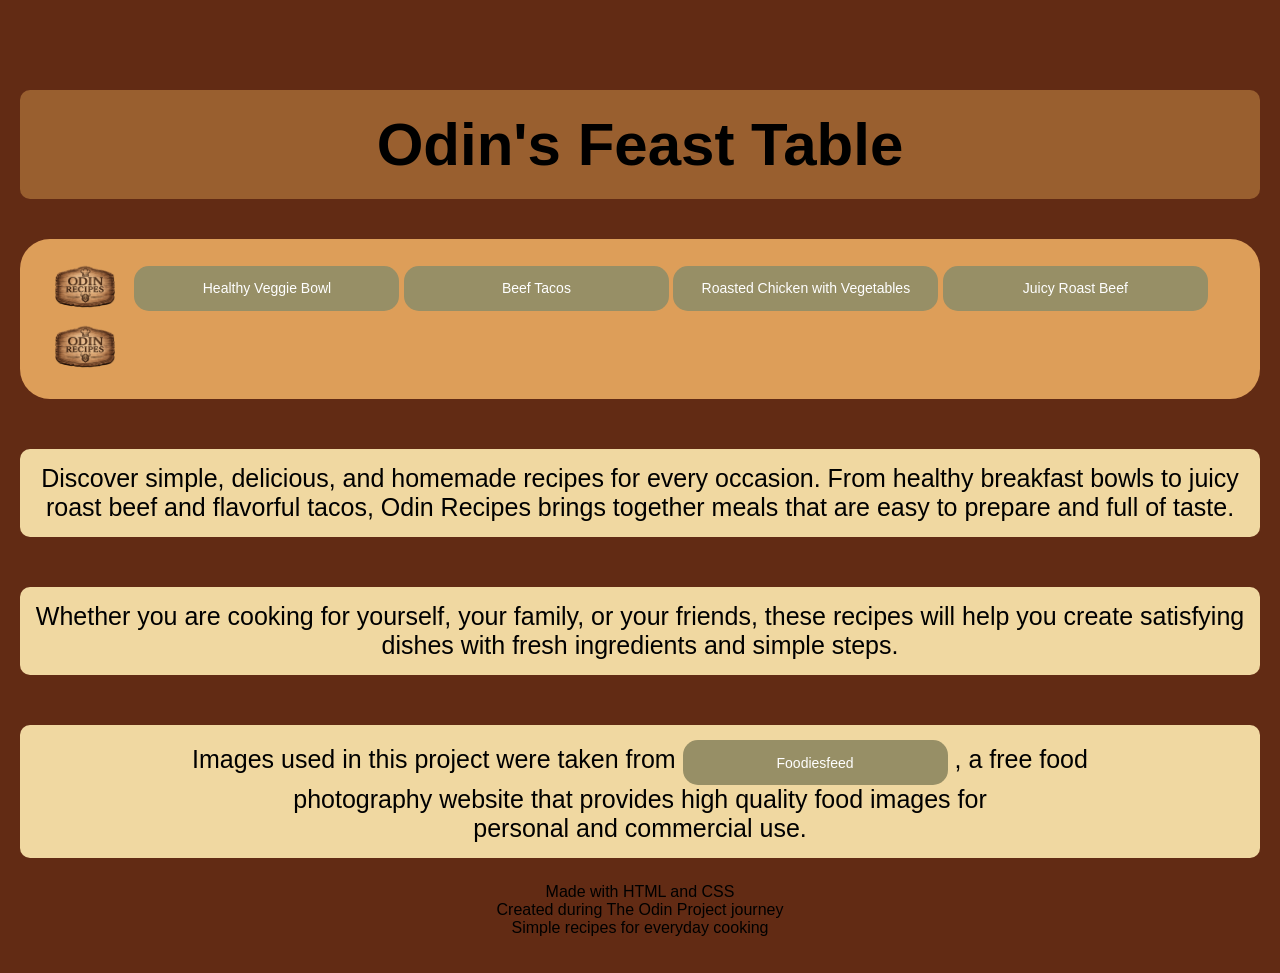
<file: index.html>
<!DOCTYPE html>
<html lang="en">
<head>
    <meta charset="UTF-8">
    <meta name="viewport" content="width=device-width, initial-scale=1.0">
    <title>Odin Recipes</title>
    <link rel="stylesheet" href="style.css">
</head>

<body>

    <h1>
        Odin's Feast Table
    </h1>
    
    <!-- <img src="images/odin-recipes.png" alt="Odin Recipes" height="325"> -->

        <div>
            <img src="images/icon.png" alt="Odin Recipes Icon" height="60">
            
            <a href="recipes/healty-veggie-bowl.html" target="_self" rel="noopener">Healthy Veggie Bowl</a>
            
            <a href="recipes/beef-tacos.html" target="_self" rel="noopener">Beef Tacos</a>
            
            <a href="recipes/roasted-chicken.html" target="_self" rel="noopener">Roasted Chicken with Vegetables</a>
            
            <a href="recipes/juicy-roast-beef.html" target="_self" rel="noopener">Juicy Roast Beef</a>
          
            <img src="images/icon.png" alt="Odin Recipes Icon" height="60">
        </div>
        
        <p>
            Discover simple, delicious, and homemade recipes for every occasion.
            From healthy breakfast bowls to juicy roast beef and flavorful tacos,
            Odin Recipes brings together meals that are easy to prepare and full of taste.
        </p>
        
        <p>
            Whether you are cooking for yourself, your family, or your friends, these 
            recipes will help you create satisfying dishes with fresh ingredients
            and simple steps.
        </p>
        
        <p>
            Images used in this project were taken from 
            <a href="https://www.foodiesfeed.com/" target="_blank" rel="noopener noreferrer">
                Foodiesfeed
            </a>
            , a free food <br>photography website that provides high 
            quality food images for <br>personal and commercial use.
        </p>

        <ul>
            <li>Made with HTML and CSS</li>
            <li>Created during The Odin Project journey</li>
            <li>Simple recipes for everyday cooking</li>
        </ul>
    
</body>
</html>
</file>
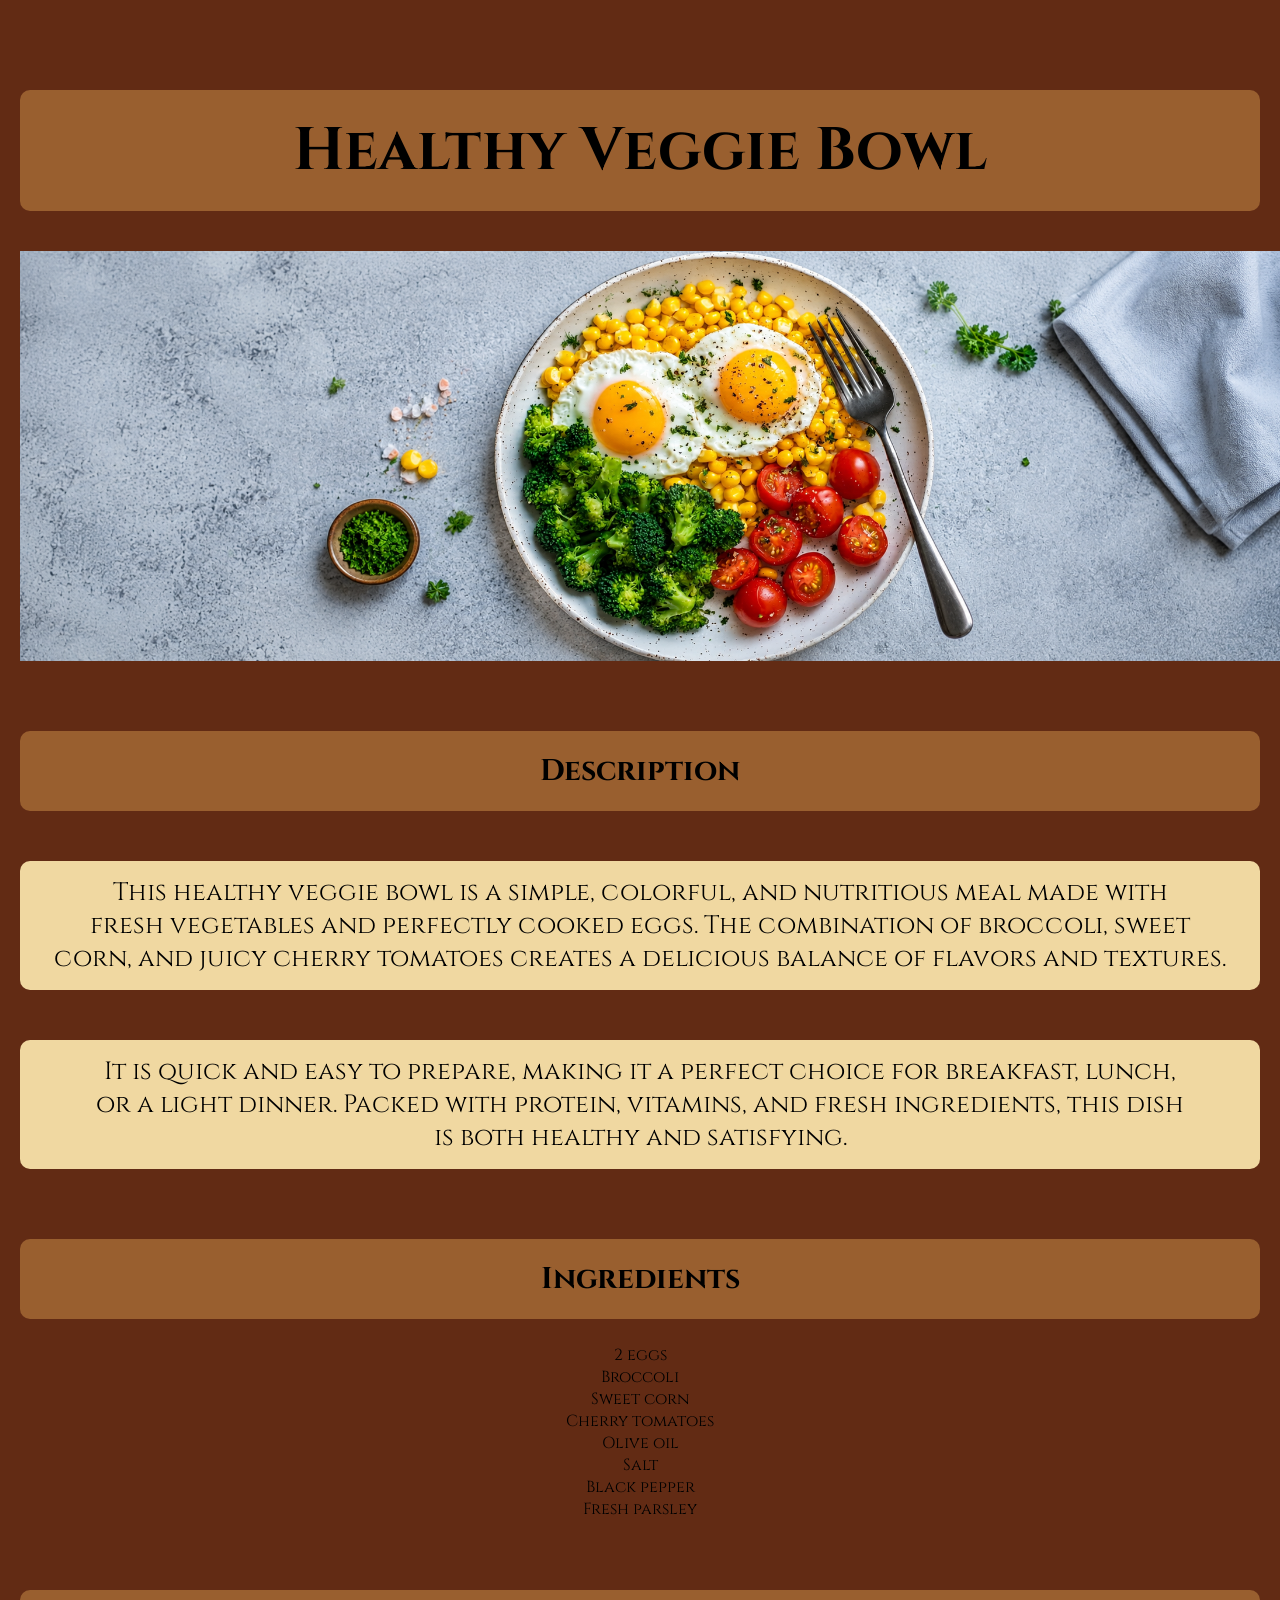
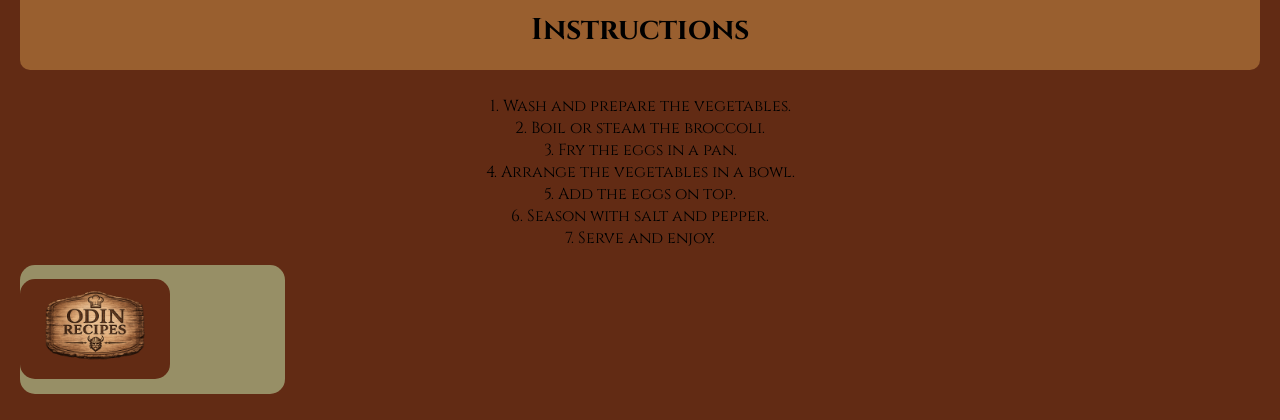
<file: images/Healthy Veggie Bowl.html>
<!DOCTYPE html>
<!-- saved from url=(0066)http://127.0.0.1:5500/odin-recipes/recipes/healty-veggie-bowl.html -->
<html lang="en"><head><meta http-equiv="Content-Type" content="text/html; charset=UTF-8">
    
    <meta name="viewport" content="width=device-width, initial-scale=1.0">
    <title>Healthy Veggie Bowl</title>
    
<link rel="stylesheet" href="./Healthy Veggie Bowl_files/style.css"></head>
<body>
    
    <h1>
        Healthy Veggie Bowl
    </h1>
        
        <img src="./Healthy Veggie Bowl_files/Healthy Veggie BowlII.png" alt="Healthy Veggie Bowl" height="410">

        <h2>Description</h2>
            <p>
                This healthy veggie bowl is a simple, colorful, and nutritious meal made with<br>
                fresh vegetables and perfectly cooked eggs. The combination of broccoli, sweet <br>
                corn, and juicy cherry tomatoes creates a delicious balance of flavors and textures.
            </p>
            <p>
                It is quick and easy to prepare, making it a perfect choice for breakfast, lunch, <br>
                or a light dinner. Packed with protein, vitamins, and fresh ingredients, this dish<br>
                is both healthy and satisfying.
            </p>
    <h2>Ingredients</h2>
        
        <ul>
            <li>2 eggs</li>
            <li>Broccoli</li>
            <li>Sweet corn</li>
            <li>Cherry tomatoes</li>
            <li>Olive oil</li>
            <li>Salt</li>
            <li>Black pepper</li>
            <li>Fresh parsley</li>
        </ul>
    <h2>Instructions</h2>
        <ol>
            <li>Wash and prepare the vegetables.</li>
            <li>Boil or steam the broccoli.</li>
            <li>Fry the eggs in a pan.</li>
            <li>Arrange the vegetables in a bowl.</li>
            <li>Add the eggs on top.</li>
            <li>Season with salt and pepper.</li>
            <li>Serve and enjoy.</li>
        </ol>

    <a href="http://127.0.0.1:5500/odin-recipes/index.html"><img class="homeback" src="./Healthy Veggie Bowl_files/icon.png" alt="Odin Recipes" height="100"></a>   
<!-- Code injected by live-server -->
<script>
	// <![CDATA[  <-- For SVG support
	if ('WebSocket' in window) {
		(function () {
			function refreshCSS() {
				var sheets = [].slice.call(document.getElementsByTagName("link"));
				var head = document.getElementsByTagName("head")[0];
				for (var i = 0; i < sheets.length; ++i) {
					var elem = sheets[i];
					var parent = elem.parentElement || head;
					parent.removeChild(elem);
					var rel = elem.rel;
					if (elem.href && typeof rel != "string" || rel.length == 0 || rel.toLowerCase() == "stylesheet") {
						var url = elem.href.replace(/(&|\?)_cacheOverride=\d+/, '');
						elem.href = url + (url.indexOf('?') >= 0 ? '&' : '?') + '_cacheOverride=' + (new Date().valueOf());
					}
					parent.appendChild(elem);
				}
			}
			var protocol = window.location.protocol === 'http:' ? 'ws://' : 'wss://';
			var address = protocol + window.location.host + window.location.pathname + '/ws';
			var socket = new WebSocket(address);
			socket.onmessage = function (msg) {
				if (msg.data == 'reload') window.location.reload();
				else if (msg.data == 'refreshcss') refreshCSS();
			};
			if (sessionStorage && !sessionStorage.getItem('IsThisFirstTime_Log_From_LiveServer')) {
				console.log('Live reload enabled.');
				sessionStorage.setItem('IsThisFirstTime_Log_From_LiveServer', true);
			}
		})();
	}
	else {
		console.error('Upgrade your browser. This Browser is NOT supported WebSocket for Live-Reloading.');
	}
	// ]]>
</script>

</body></html>
</file>
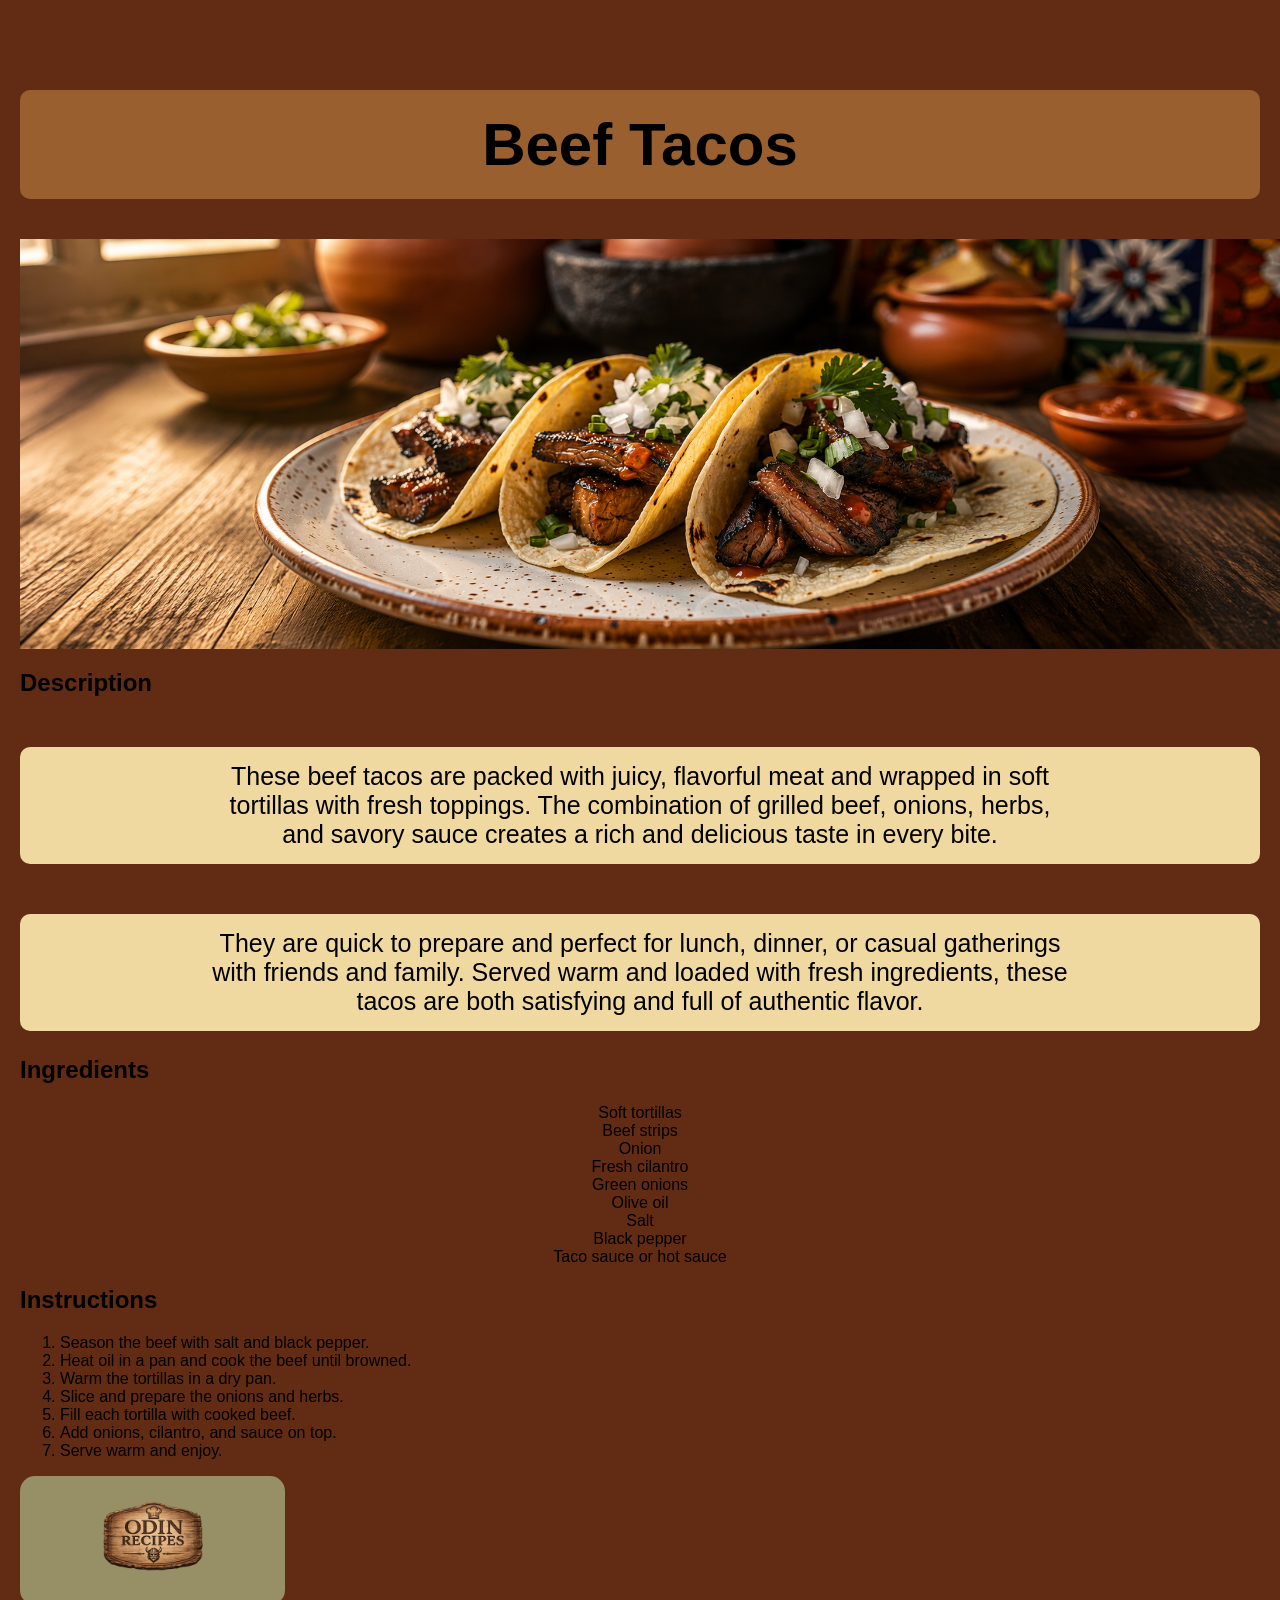
<file: recipes/beef-tacos.html>
<!DOCTYPE html>
<html lang="en">
<head>
    <meta charset="UTF-8">
    <meta name="viewport" content="width=device-width, initial-scale=1.0">
    <title>Beef Tacos</title>
    <link rel="stylesheet" href="../style.css">
</head>
<body>
   
    <h1>
        Beef Tacos
    </h1> 
 <img src="../images/Beef Tacos.png" alt="Beef Tacos" height="410">

    <h2>Description</h2>
        <P>
            These beef tacos are packed with juicy, flavorful meat and wrapped in soft <br>
            tortillas with fresh toppings. The combination of grilled beef, onions, herbs,<br>
            and savory sauce creates a rich and delicious taste in every bite.
        </P>
        <p>
            They are quick to prepare and perfect for lunch, dinner, or casual gatherings<br>
            with friends and family. Served warm and loaded with fresh ingredients, these <br>
            tacos are both satisfying and full of authentic flavor.
        </p>
    <h2>Ingredients</h2>
        
        <ul>
            <li>Soft tortillas</li>
            <li>Beef strips</li>
            <li>Onion</li>
            <li>Fresh cilantro</li>
            <li>Green onions</li>
            <li>Olive oil</li>
            <li>Salt</li>
            <li>Black pepper</li>
            <li>Taco sauce or hot sauce</li>  
        </ul>
    <h2>Instructions</h2>
        <ol>
            <li>Season the beef with salt and black pepper.</li>
            <li>Heat oil in a pan and cook the beef until browned.</li>
            <li>Warm the tortillas in a dry pan.</li>
            <li>Slice and prepare the onions and herbs.</li>
            <li>Fill each tortilla with cooked beef.</li>
            <li>Add onions, cilantro, and sauce on top.</li>
            <li>Serve warm and enjoy.</li>
        </ol>

    <a href="../index.html"><img src="../images/icon.png" alt="Odin Recipes" height="100"></a>  
</body>
   
</html>
</file>
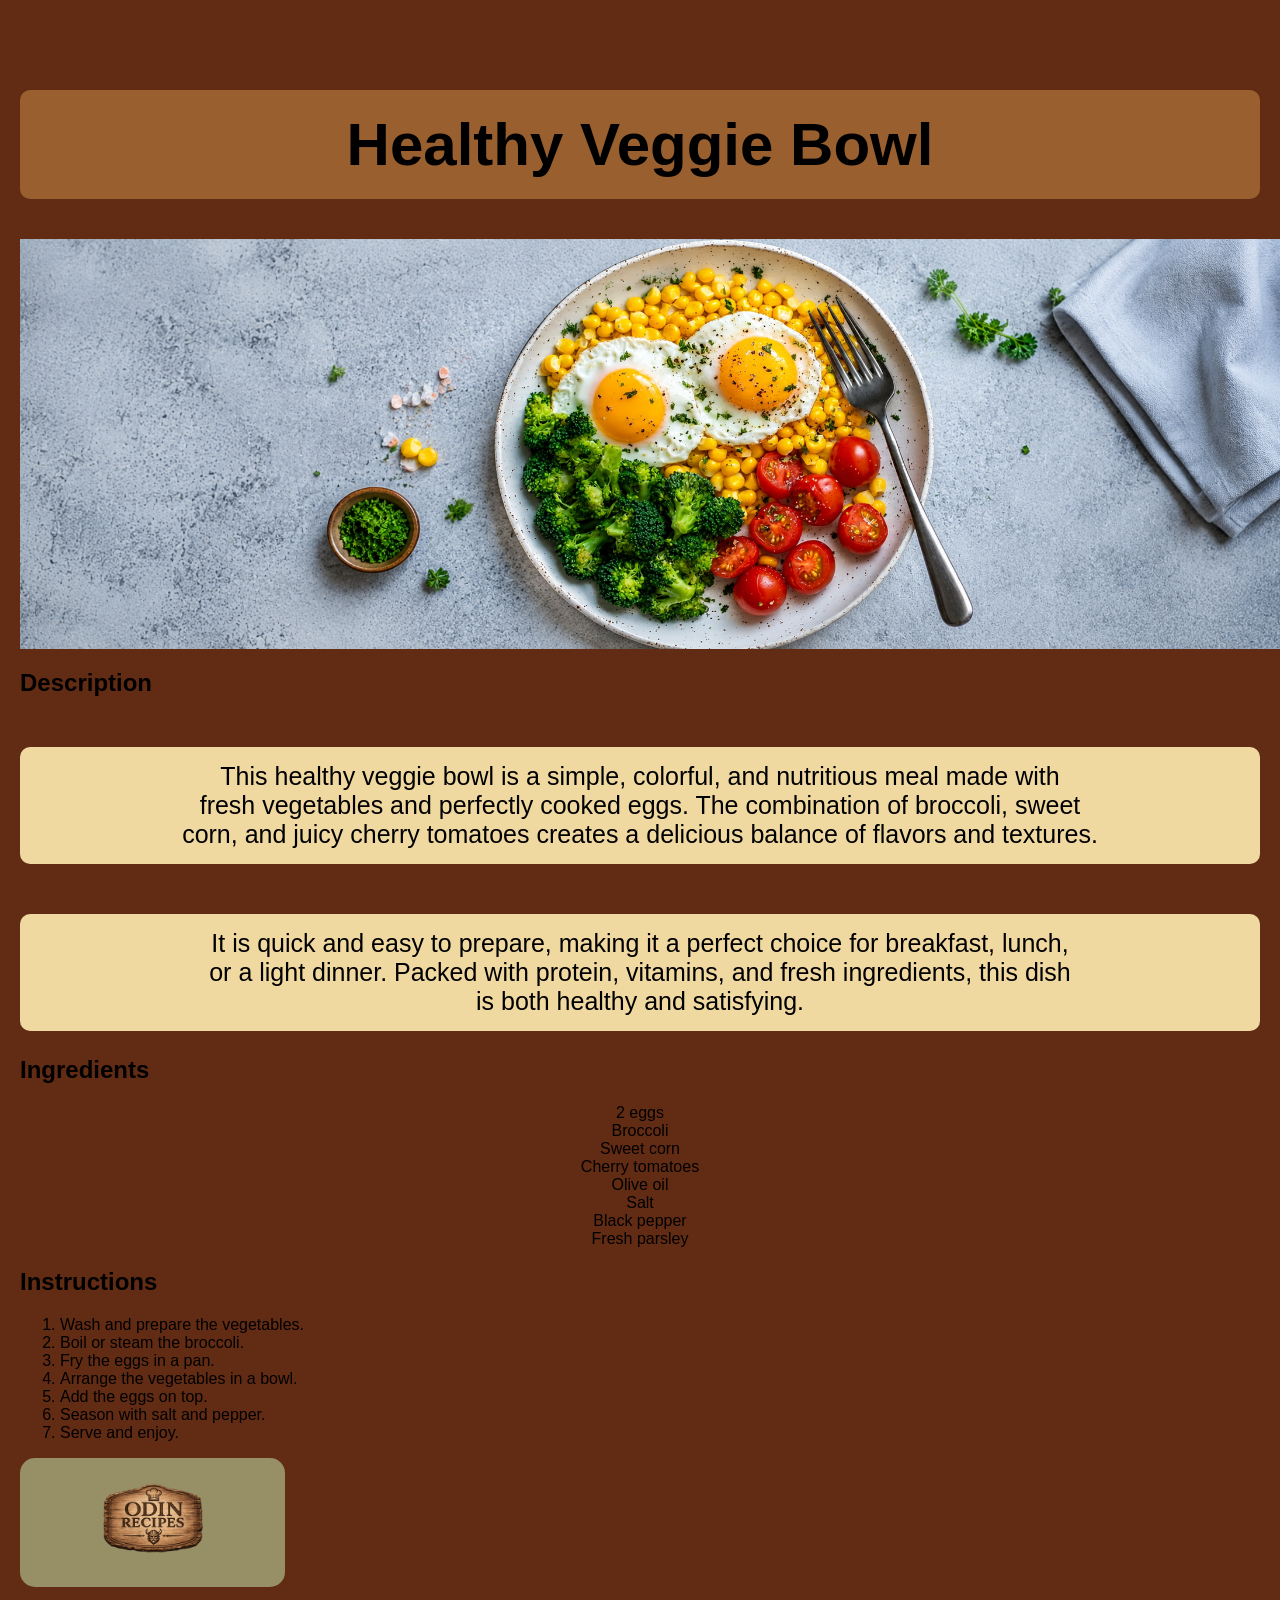
<file: recipes/healty-veggie-bowl.html>
<!DOCTYPE html>
<html lang="en">
<head>
    <meta charset="UTF-8">
    <meta name="viewport" content="width=device-width, initial-scale=1.0">
    <title>Healthy Veggie Bowl</title>
    <link rel="stylesheet" href="../style.css">
</head>
<body>
    
    <h1>
        Healthy Veggie Bowl
    </h1>
        
        <img src="../images/Healthy Veggie BowlII.png" alt="Healthy Veggie Bowl" height="410">

        <h2>Description</h2>
            <P>
                This healthy veggie bowl is a simple, colorful, and nutritious meal made with<br>
                fresh vegetables and perfectly cooked eggs. The combination of broccoli, sweet <br>
                corn, and juicy cherry tomatoes creates a delicious balance of flavors and textures.
            </P>
            <p>
                It is quick and easy to prepare, making it a perfect choice for breakfast, lunch, <br>
                or a light dinner. Packed with protein, vitamins, and fresh ingredients, this dish<br>
                is both healthy and satisfying.
            </p>
    <h2>Ingredients</h2>
        
        <ul>
            <li>2 eggs</li>
            <li>Broccoli</li>
            <li>Sweet corn</li>
            <li>Cherry tomatoes</li>
            <li>Olive oil</li>
            <li>Salt</li>
            <li>Black pepper</li>
            <li>Fresh parsley</li>
        </ul>
    <h2>Instructions</h2>
        <ol>
            <li>Wash and prepare the vegetables.</li>
            <li>Boil or steam the broccoli.</li>
            <li>Fry the eggs in a pan.</li>
            <li>Arrange the vegetables in a bowl.</li>
            <li>Add the eggs on top.</li>
            <li>Season with salt and pepper.</li>
            <li>Serve and enjoy.</li>
        </ol>

    <a href="../index.html"><img src="../images/icon.png" alt="Odin Recipes" height="100"></a>   
</body>
</html>
</file>
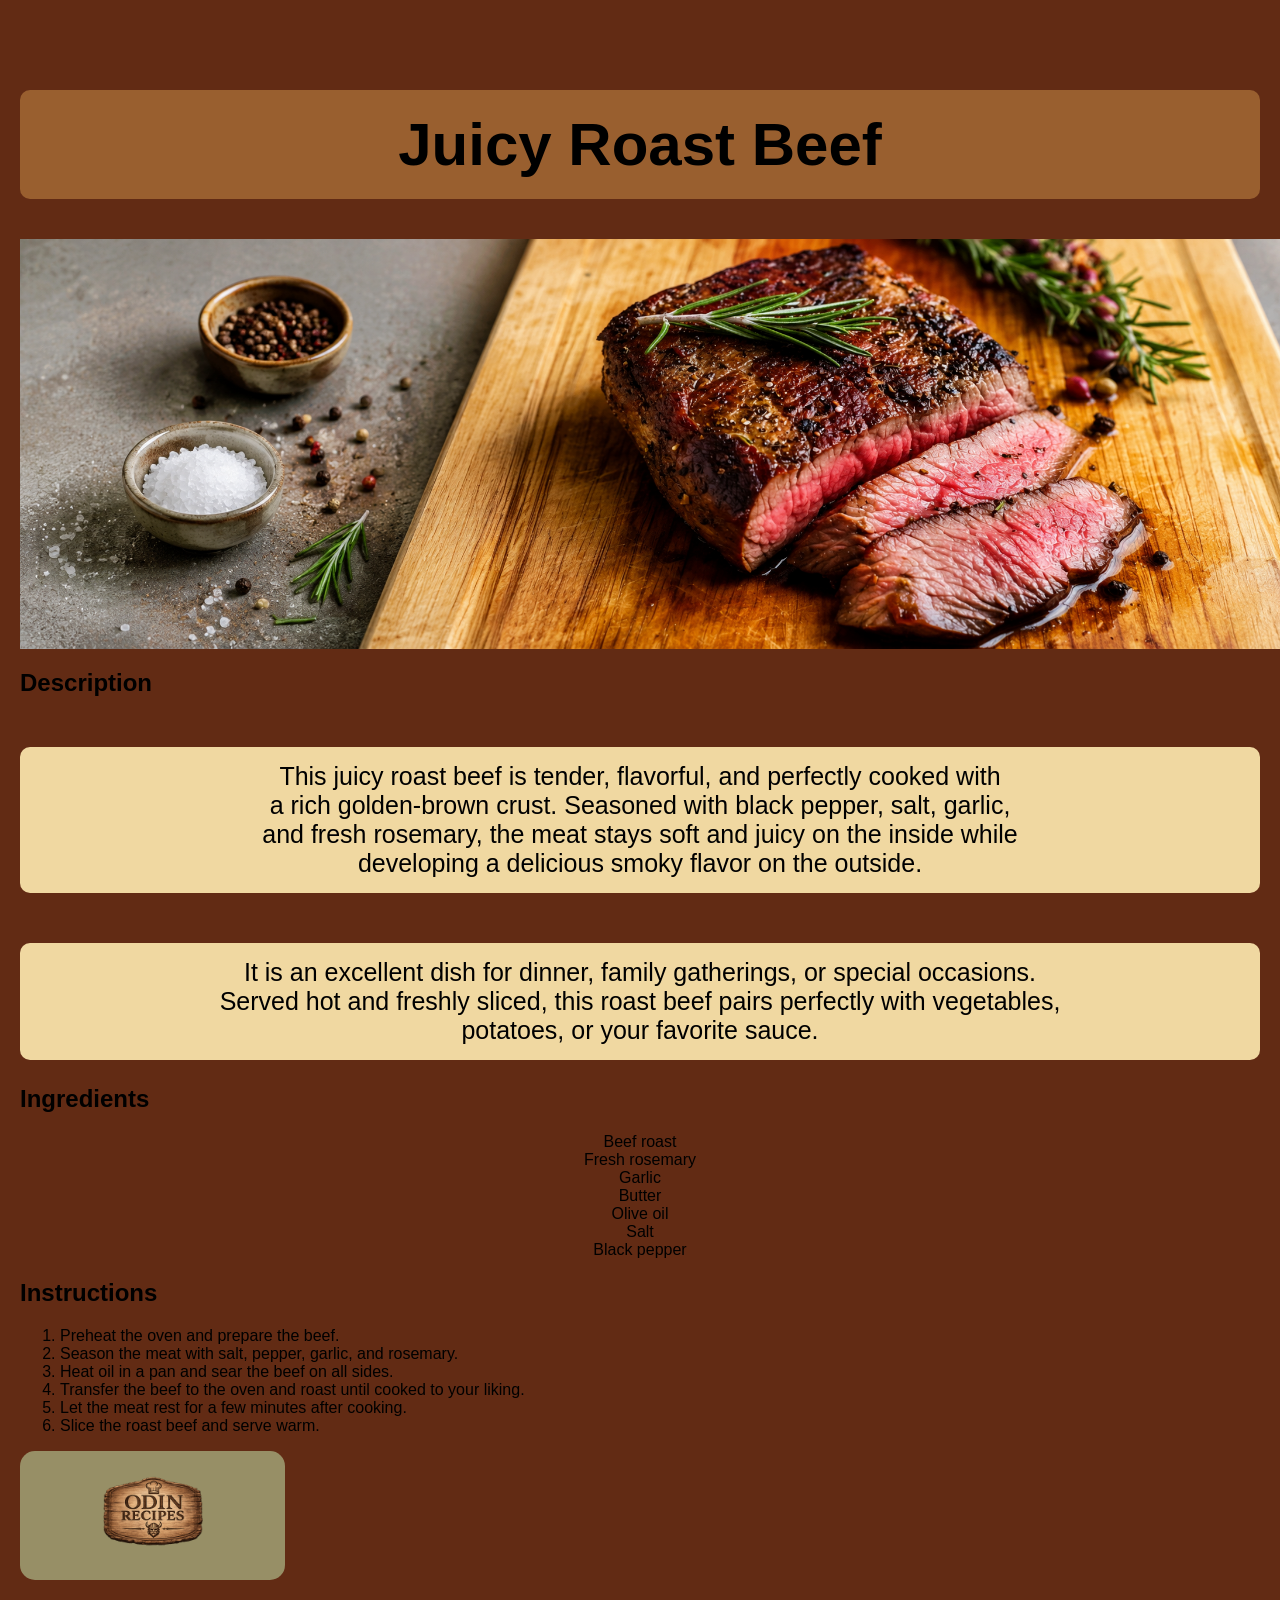
<file: recipes/juicy-roast-beef.html>
<!DOCTYPE html>
<html lang="en">
<head>
    <meta charset="UTF-8">
    <meta name="viewport" content="width=device-width, initial-scale=1.0">
    <title>Juicy Roast Beef</title>
    <link rel="stylesheet" href="../style.css">
</head>

<body>
   
    <h1>
        Juicy Roast Beef
    </h1>
        <img src="../images/Juicy Roast BeefII.png" alt="Juicy Roast Beef" height="410">

        <h2>Description</h2>
             <P>
                This juicy roast beef is tender, flavorful, and perfectly cooked with<br>
                a rich golden-brown crust. Seasoned with black pepper, salt, garlic,<br>
                and fresh rosemary, the meat stays soft and juicy on the inside while <br>
                developing a delicious smoky flavor on the outside.
            </P>
            <p>
                It is an excellent dish for dinner, family gatherings, or special occasions.<br>
                Served hot and freshly sliced, this roast beef pairs perfectly with vegetables,<br>
                potatoes, or your favorite sauce.
            </p>
    <h2>Ingredients</h2>
        
        <ul>
            <li>Beef roast</li>
            <li>Fresh rosemary</li>
            <li>Garlic</li>
            <li>Butter</li>
            <li>Olive oil</li>
            <li>Salt</li>
            <li>Black pepper</li>
         </ul>
    <h2>Instructions</h2>
        <ol>
            <li>Preheat the oven and prepare the beef.</li>
            <li>Season the meat with salt, pepper, garlic, and rosemary.</li>
            <li>Heat oil in a pan and sear the beef on all sides.</li>
            <li>Transfer the beef to the oven and roast until cooked to your liking.</li>
            <li>Let the meat rest for a few minutes after cooking.</li>
            <li>Slice the roast beef and serve warm.</li>
        </ol>

    <a href="../index.html"><img src="../images/icon.png" alt="Odin Recipes" height="100"></a>   
</body>
</html>
</file>
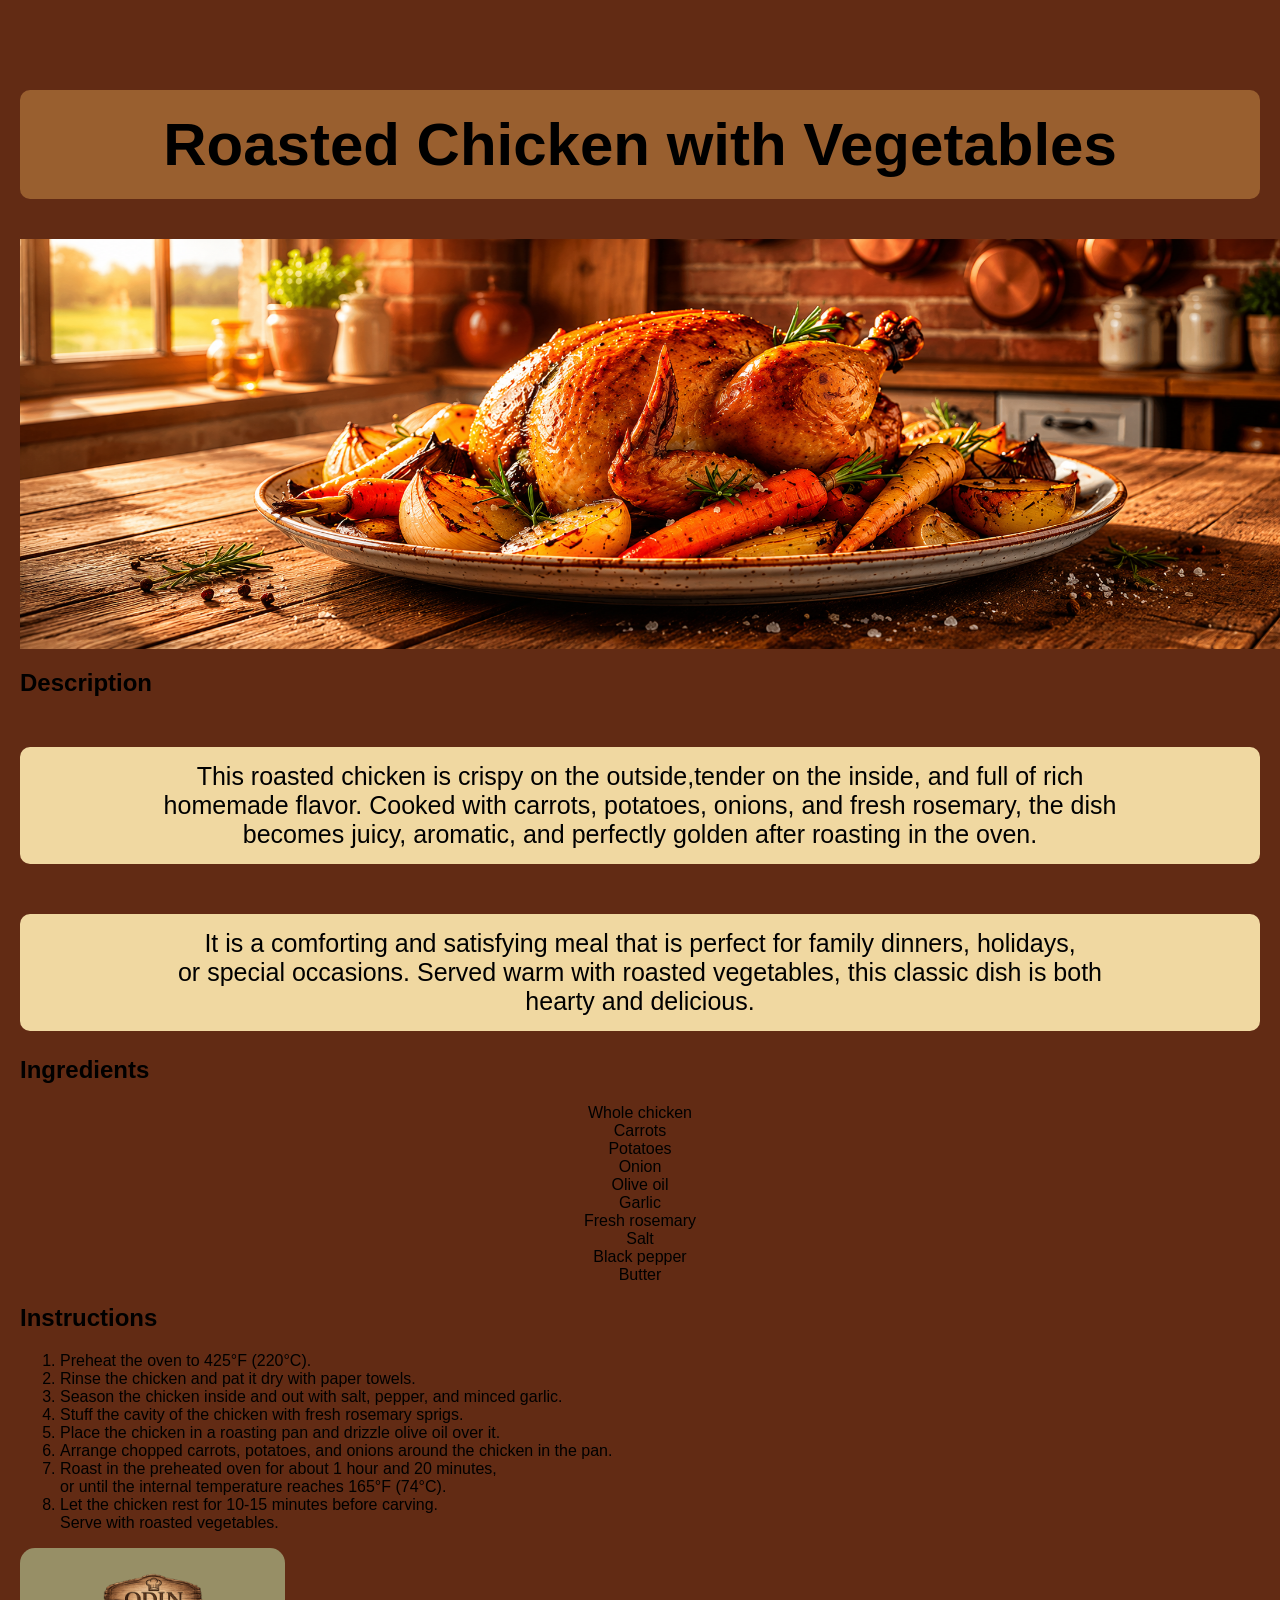
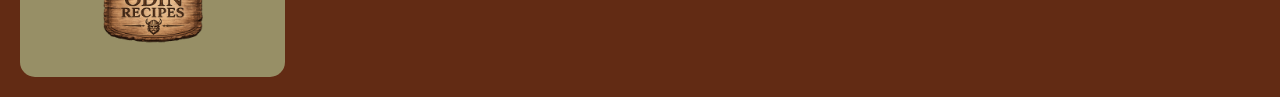
<file: recipes/roasted-chicken.html>
<!DOCTYPE html>
<html lang="en">
<head>
    <meta charset="UTF-8">
    <meta name="viewport" content="width=device-width, initial-scale=1.0">
    <title>Roasted Chicken with Vegetables</title>
    <link rel="stylesheet" href="../style.css">
</head>

<body>

    <h1>
        Roasted Chicken with Vegetables
    </h1>
    <img src="../images/Roasted Chicken with Vegetables.png" alt="Roasted Chicken with Vegetables" height="410">

    <h2>Description</h2>
        <P>
            This roasted chicken is crispy on the outside,tender on the inside, and full of rich <br>
            homemade flavor. Cooked with carrots, potatoes, onions, and fresh rosemary, the dish <br> 
            becomes juicy, aromatic, and perfectly golden after roasting in the oven.
        </P>
        <p>
            It is a comforting and satisfying meal that is perfect for family dinners, holidays,<br>  
            or special occasions. Served warm with roasted vegetables, this classic dish is both <br> 
            hearty and delicious.
        </p>
    <h2>Ingredients</h2>
        
        <ul>
            <li>Whole chicken</li>
            <li>Carrots</li>
            <li>Potatoes</li>
            <li>Onion</li>
            <li>Olive oil</li>
            <li>Garlic</li>
            <li>Fresh rosemary</li>
            <li>Salt</li>
            <li>Black pepper</li>
            <li>Butter</li>
        </ul>
    <h2>Instructions</h2>
        <ol>
            <li>Preheat the oven to 425°F (220°C).</li>
            <li>Rinse the chicken and pat it dry with paper towels.</li>
            <li>Season the chicken inside and out with salt, pepper, and minced garlic.</li>
            <li>Stuff the cavity of the chicken with fresh rosemary sprigs.</li>
            <li>Place the chicken in a roasting pan and drizzle olive oil over it.</li>
            <li>Arrange chopped carrots, potatoes, and onions around the chicken in the pan.</li>
            <li>Roast in the preheated oven for about 1 hour and 20 minutes,<br>
                or until the internal temperature reaches 165°F (74°C).</li>
            <li>Let the chicken rest for 10-15 minutes before carving.<br>
                Serve with roasted vegetables.</li>
        </ol>

    <a href="../index.html"><img src="../images/icon.png" alt="Odin Recipes" height="100"></a>  
</body>
</html>
</file>
<file: style.css>
body 
{
    font-family: Cinzel, Arial, sans-serif;
    background-color: #622B14;
    margin: 0;
    padding: 20px;
}

h1{
    color: black;
    text-align: center;
    margin-top: 70px;
    font-size: 60px;
    background-color: #995f2f;
    padding: 20px;
    border-radius: 10px;

}
p {
    color: black;
    text-align: center;
    margin-top: 50px;
    font-size: 30px;
    background-color: #f0d8a1;
    padding: 15px;
    border-radius: 10px;

}
div {
    padding: 20px;
    border-radius: 30px;
    background-color: #dd9e59;
}
img {
    vertical-align: middle;
}
a {
    display: inline-block;
    background-color: #978F66;
    color: white;
    border: none;
    padding: 14.5px 0px;
    text-decoration: none;
    width: 265px;
    font-size: 14px;
    cursor: pointer;
    border-radius: 15px;
    font-family: Cinzel, Arial, sans-serif;
    text-align: center;
}
p {
    font-size: 25px;
}
ul {
    list-style-type: none;
    padding: 0;
    text-align: center;
}
.nav-link {
    display: inline-block;
    background-color: #978F66;
    color: white;
    border: none;
    padding: 3px 3px;
    text-decoration: none;
    width: 100px;
    font-size: 14px;
    cursor: pointer;
    border-radius: 15px;
    font-family: Cinzel, Arial, sans-serif;
    text-align: center;
    vertical-align: middle;
}
</file>
<file: images/Healthy Veggie Bowl_files/style.css>
@import url('https://fonts.googleapis.com/css2?family=Cinzel&display=swap');
body 
{
    font-family: Cinzel, Arial, sans-serif;
    background-color: #622B14;
    margin: 0;
    padding: 20px;
}

h1, h2{
    color: black;
    text-align: center;
    margin-top: 70px;
    font-size: 60px;
    background-color: #995f2f;
    padding: 20px;
    border-radius: 10px;

}
p {
    color: black;
    text-align: center;
    margin-top: 50px;
    font-size: 30px;
    background-color: #f0d8a1;
    padding: 15px;
    border-radius: 10px;

}
div {
    padding: 20px;
    border-radius: 30px;
    background-color: #dd9e59;
}
img {
    vertical-align: middle;
}
a {
    display: inline-block;
    background-color: #978F66;
    color: white;
    border: none;
    padding: 14.5px 0px;
    text-decoration: none;
    width: 265px;
    font-size: 14px;
    cursor: pointer;
    border-radius: 15px;
    font-family: Cinzel, Arial, sans-serif;
    text-align: center;
}
h2 {
    font-size: 30px;
}
p {
    font-size: 25px;
}
ul {
    list-style-type: none;
    padding: 0;
    text-align: center;
}
ol {
    list-style-position: inside;
    padding: 0;
    text-align: center;
}
.nav-link {
    display: inline-block;
    background-color: #978F66;
    color: white;
    border: none;
    padding: 3px 3px;
    text-decoration: none;
    width: 100px;
    font-size: 14px;
    cursor: pointer;
    border-radius: 15px;
    font-family: Cinzel, Arial, sans-serif;
    text-align: center;
    vertical-align: middle;
}

.homeback{
    background-color: #622b14;
    display: block;
    border: none;
    padding: 0px 0px;
    text-decoration: none;
    width: 20;
    font-size: 14px;
    cursor: pointer;
    border-radius: 15px;
    text-align: center;
}
</file>
